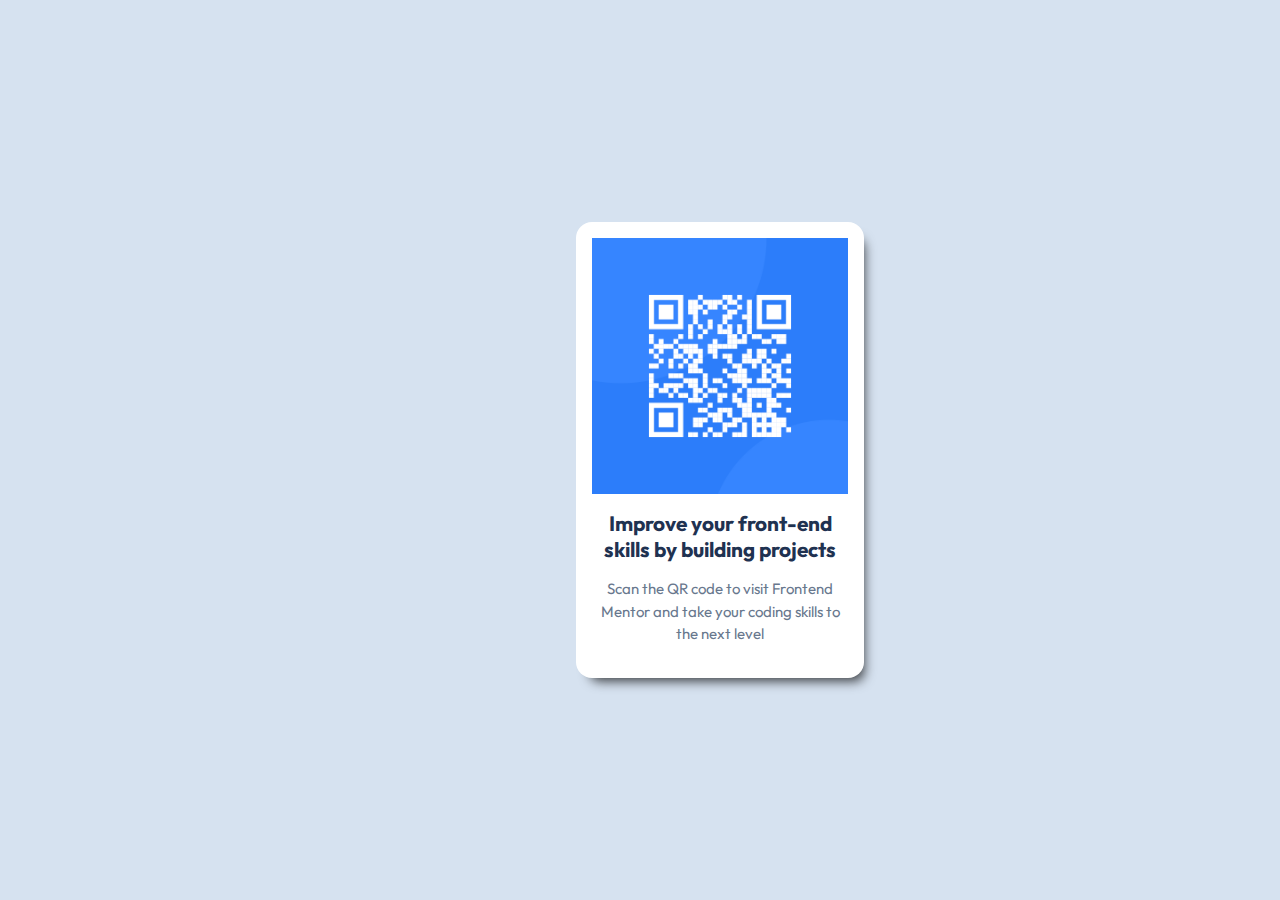
<file: qrcode/index.html>
<!DOCTYPE html>
<html lang="en">
  <head>
    <meta charset="UTF-8" />
    <meta name="viewport" content="width=device-width, initial-scale=1.0" />
    <link rel="preconnect" href="https://fonts.googleapis.com" />
    <link rel="preconnect" href="https://fonts.gstatic.com" crossorigin />
    <link
      href="https://fonts.googleapis.com/css2?family=Outfit:wght@100..900&display=swap"
      rel="stylesheet"
    />
    <link
      rel="icon"
      type="image/png"
      sizes="32x32"
      href="assets/images/favicon-32x32.png"
    />
    <link rel="stylesheet" href="styles.css" />
    <title>Frontend Mentor | QR code component</title>
  </head>
  <body>
    <main class="card-container">
      <img src="assets/images/image-qr-code.png" alt="QR Code" />
      <h1>Improve your front-end skills by building projects</h1>
      <p>
        Scan the QR code to visit Frontend Mentor and take your coding skills to
        the next level
      </p>
    </main>
  </body>
</html>
</file>
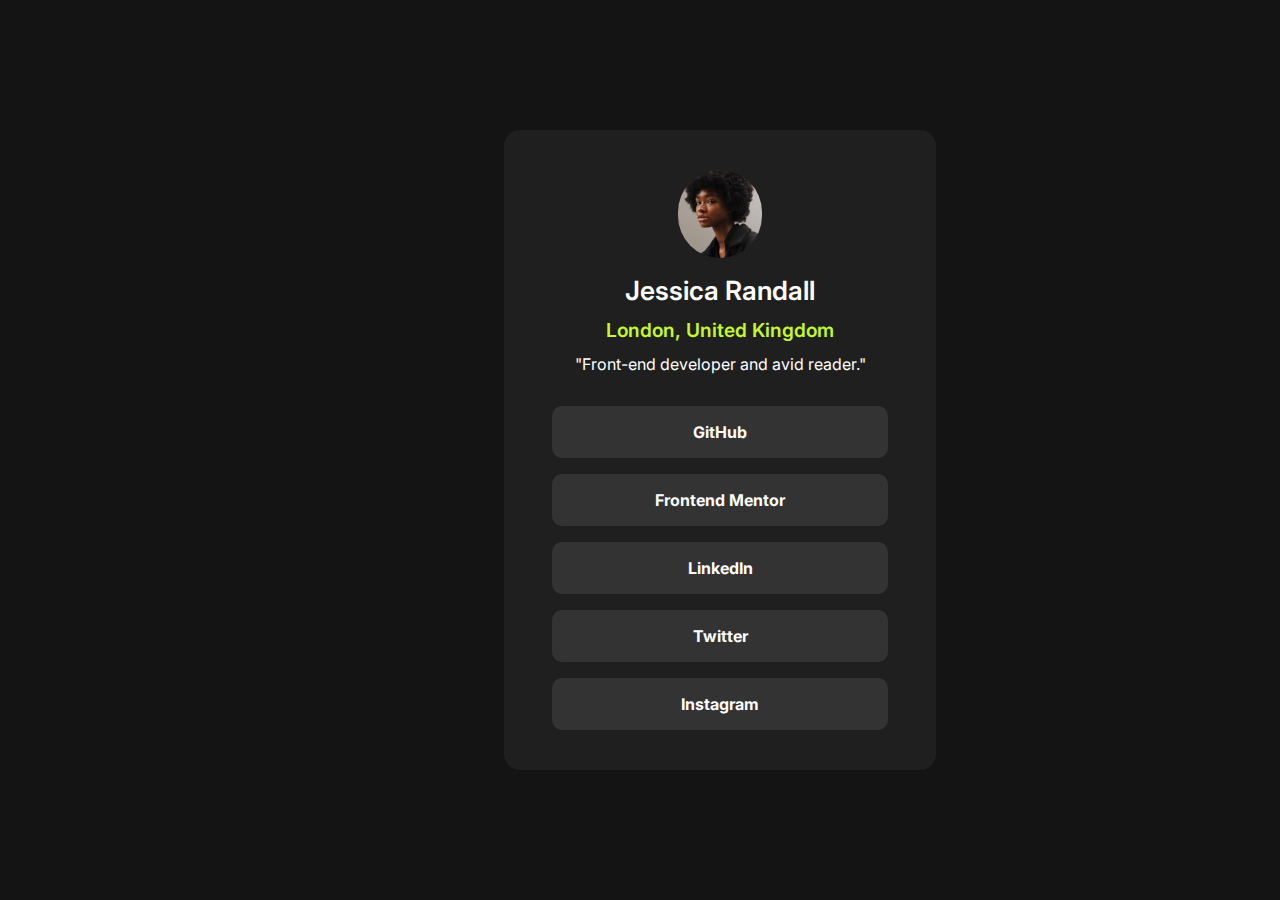
<file: social-links-profile/index.html>
<!DOCTYPE html>
<html lang="en">
  <head>
    <meta charset="UTF-8" />
    <meta name="viewport" content="width=device-width, initial-scale=1.0" />
    <link rel="preconnect" href="https://fonts.googleapis.com" />
    <link rel="preconnect" href="https://fonts.gstatic.com" crossorigin />
    <link
      href="https://fonts.googleapis.com/css2?family=Inter:ital,opsz,wght@0,14..32,100..900;1,14..32,100..900&display=swap"
      rel="stylesheet"
    />
    <link
      rel="icon"
      type="image/png"
      sizes="32x32"
      href="assets/images/favicon-32x32.png"
    />
    <title>Frontend Mentor | Social links profile</title>
    <link rel="stylesheet" href="styles.css" />
  </head>
  <body>
    <main>
      <div class="profile-container">
        <img
          src="assets/images/avatar-jessica.jpeg"
          alt="Jessica Randall profile picture"
        />
      </div>

      <section class="profile-description">
        <h1>Jessica Randall</h1>
        <h2>London, United Kingdom</h2>
        <p>"Front-end developer and avid reader."</p>
      </section>

      <ul>
        <li>GitHub</li>
        <li>Frontend Mentor</li>
        <li>LinkedIn</li>
        <li>Twitter</li>
        <li>Instagram</li>
      </ul>
    </main>
  </body>
</html>
</file>
<file: qrcode/styles.css>
:root {
  --white: hsl(0, 0%, 100%);
  --slate-300: hsl(212, 45%, 89%);
  --slate-500: hsl(216, 15%, 48%);
  --slate-900: hsl(218, 44%, 22%);
}

* {
  margin: 0;
  padding: 0;
  box-sizing: border-box;
}

p {
  font-size: 15px;
}

body {
  font-family: "Outfit", serif;
  font-optical-sizing: auto;
  background-color: var(--slate-300);
  height: 100vh;
  width: 1440px;
  margin: auto;
  display: flex;
  flex-direction: column;
  align-items: center;
  justify-content: center;
  overflow: hidden;
}

.card-container {
  background-color: var(--white);
  width: 20%;
  display: flex;
  flex-direction: column;
  justify-content: space-between;
  align-items: center;
  gap: 1rem;
  padding: 1rem;
  border-radius: 1rem;
  text-align: center;
  -webkit-box-shadow: 7px 10px 12px -7px rgba(0, 0, 0, 0.75);
  -moz-box-shadow: 7px 10px 12px -7px rgba(0, 0, 0, 0.75);
  box-shadow: 7px 10px 12px -7px rgba(0, 0, 0, 0.75);
}

.card-container h1 {
  font-size: 1.3rem;
  color: var(--slate-900);
}

.card-container p {
  color: var(--slate-500);
  text-align: center;
  margin-bottom: 1rem;
  line-height: 1.4rem;
}

.card-container img {
  width: 100%;
  height: 100%;
  object-fit: cover;
}

@media (max-width: 768px) {
  body {
    width: 375px;
  }

  .card-container {
    width: 75%;
  }
}
</file>
<file: social-links-profile/styles.css>
:root {
  --green: hsl(75, 94%, 57%);
  --white: hsl(0, 0%, 100%);
  --grey-700: hsl(0, 0%, 20%);
  --grey-800: hsl(0, 0%, 12%);
  --grey-900: hsl(0, 0%, 8%);
}

* {
  margin: 0;
  padding: 0;
  box-sizing: border-box;
}

body {
  font-family: "Inter", serif;
  font-optical-sizing: auto;
  background-color: var(--grey-900);
  height: 100vh;
  width: 1440px;
  margin: auto;
  display: flex;
  flex-direction: column;
  align-items: center;
  justify-content: center;
}

p {
  font-size: 14px;
}

main {
  background-color: var(--grey-800);
  display: flex;
  flex-direction: column;
  justify-content: center;
  align-items: center;
  width: 30%;
  border-radius: 1rem;
  padding: 2.5rem 3rem;
}

.profile-container {
  border-radius: 5rem;
  width: 25%;
  height: 25%;
  overflow: hidden;
}

.profile-container img {
  object-fit: cover;
  height: 100%;
  width: 100%;
}

.profile-description {
  padding: 1rem 0;
  display: flex;
  flex-direction: column;
  justify-content: center;
  align-items: center;
  gap: 0.75rem;
  margin-bottom: 1rem;
}

.profile-description h1 {
  color: var(--white);
  font-weight: 600;
  font-size: 1.65rem;
}

.profile-description h2 {
  color: var(--green);
  font-weight: 600;
  font-size: 1.2rem;
}

.profile-description p {
  color: var(--white);
  font-weight: 400;
  font-size: 1rem;
}

main ul {
  list-style: none;
  display: flex;
  flex-direction: column;
  gap: 1rem;
  width: 100%;
}

main ul li {
  color: var(--white);
  background-color: var(--grey-700);
  padding: 1rem 0;
  text-align: center;
  border-radius: 10px;
  font-weight: 700;
  font-size: 1rem;
  cursor: pointer;
}

@media (max-width: 768px) {
  body {
    width: 375px;
  }

  main {
    width: 90%;
  }

  .profile-description p {
    font-size: 0.82rem;
  }
}
</file>
